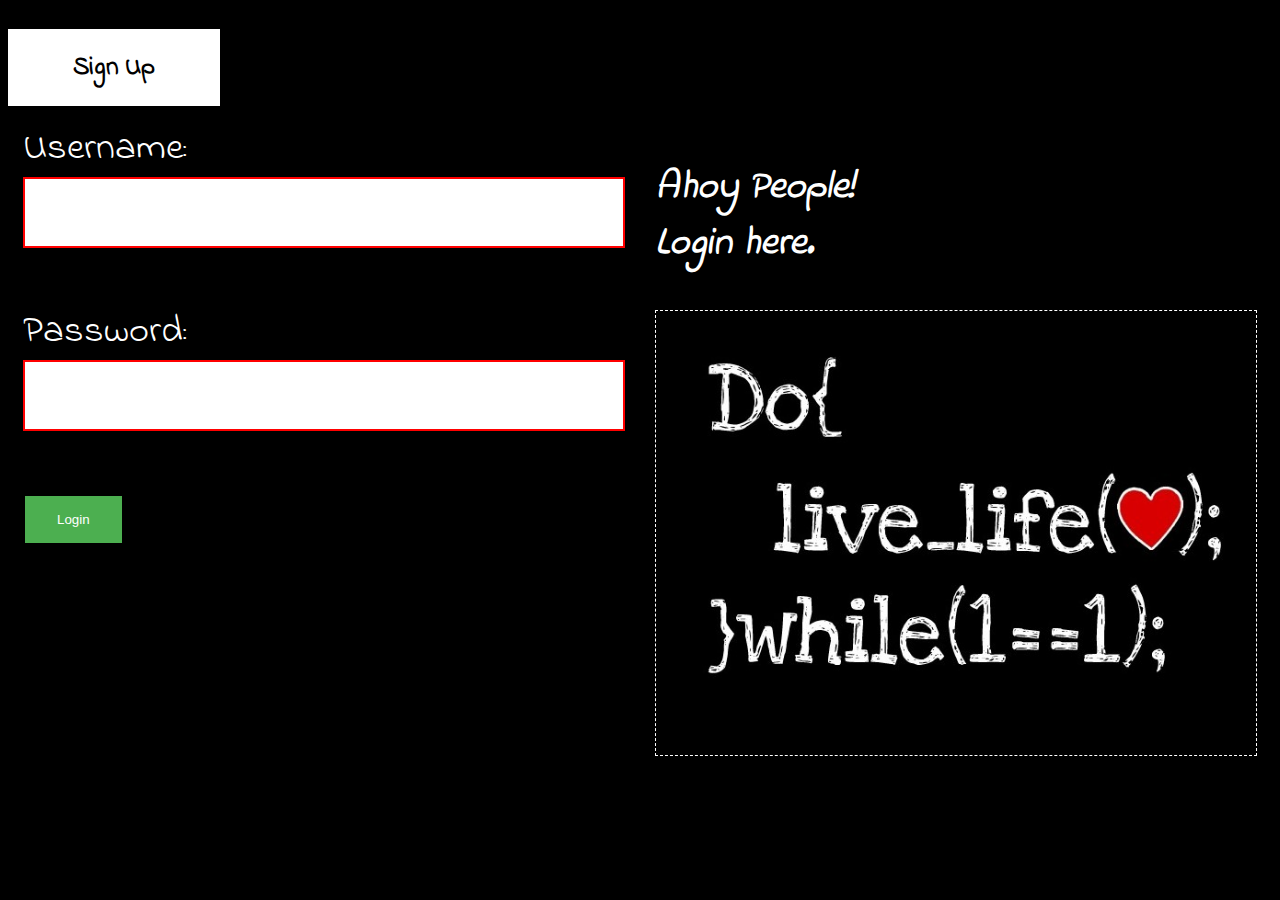
<file: Index.html>
<!DOCTYPE html>
<html>

<head>
<title>Login</title>

<meta name="viewport" content="width=device-width, initial-scale=1.0">
<link href="https://fonts.googleapis.com/css?family=Indie+Flower" rel="stylesheet">

<style type="text/css">

* {
    box-sizing: border-box;
}
.header { overflow: hidden;
           box-sizing: border-box;
           
		   }
.header a {float: left;
              display: block;
              background-color:white;
              color: black;
              text-align: center;
              padding: 20px 65px;
              text-decoration: none;
			  box-sizing: border-box;
}

.header a:hover{text-decoration: none;   
                   background-color: green;
				   box-sizing: border-box;
				   }	
		  

.row::after {
    content: "";
    clear: both;
    display: table;
}
[class*="col-"] {
    float: left;
    padding: 15px;
    
}

.col-1 {width: 8.33%;}
.col-2 {width: 16.66%;}
.col-3 {width: 25%;}
.col-4 {width: 33.33%;}
.col-5 {width: 41.66%;}
.col-6 {width: 50%;}
.col-7 {width: 58.33%;}
.col-8 {width: 66.66%;}
.col-9 {width: 75%;}
.col-10 {width: 83.33%;}
.col-11 {width: 91.66%;}
.col-12 {width: 100%;
         }	  
img {
    box-sizing: border-box;
	border:1px dashed white;}
body{font-family: 'Indie Flower', cursive;
     color:white;
	 
		  background-color:black;
		  }
input[type=text],input[type=password]  {width:100%;
                  padding:26px 20px;
				  box-sizing:border-box;
				  border:2px solid red;}
input[type=submit] {background-color: #4CAF50;
    border: none;
    color: white;
    padding: 16px 32px;
    text-decoration: none;
    margin: 4px 2px;
    cursor: pointer;}
				  
</style>



</head>
<body>

<div class="header">
  <h2 style="font-size:2vw"><a href="KTJ1_page2.html">Sign Up</a></h2>
</div>

<div class="row">
<div class="col-6">
<form style="font-size:3vw">
  <label for="username">Username:</label>
  <input type="text" name="username" maxlength="15" />
<br />
<br />
  <label for="pword">Password:</label>
  <input type="password" name="pword" maxlength="10" minlength="5" />
<br/>
<br/>
  <input type="submit" value="Login">

</form>
</div>

<div class="col-6">
  <p style="font-size:3vw"><strong><i>Ahoy People!<br/>Login here.</i></strong></p>
  <img src="BG6.jpg" style="width:100%">
</div>	 
</div>
 
</body>
</html>
</file>
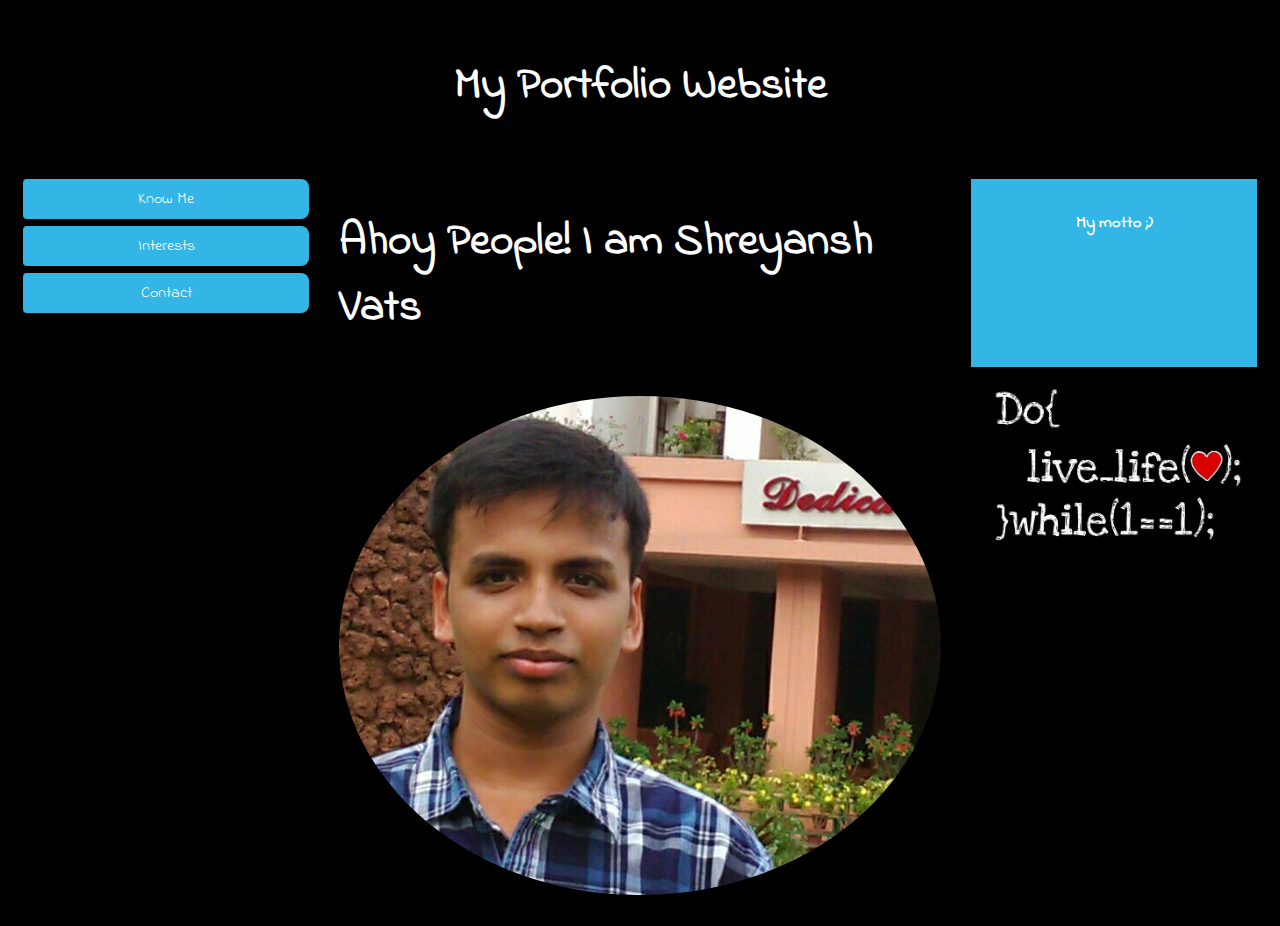
<file: index.html>
<!DOCTYPE html>
<html>
<head><title>Shreyansh Vats-Home</title>
<meta charset="utf-8">
<meta name="viewport" content="width=device-width, initial-scale=1.0">
<link href="https://fonts.googleapis.com/css?family=Indie+Flower" rel="stylesheet">

<style>
* {
    box-sizing: border-box;
}
.row::after {
    content: "";
    clear: both;
    display: table;
}
[class*="col-"] {
    float: left;
    padding: 15px;
}
html {
    font-family: 'Indie Flower', cursive;
}
body{ background-color: black;}
@keyframes example {
    from {background-color: black;}
    to {background-color: grey;}
}

.header {
    background-color: black;
    animation-name: example;
    animation-duration: 4s;
	animation-iteration-count: infinite;
    color: #ffffff;
    padding: 15px;
	text-align: center;
	border-radius: 8px; 
}
.menu ul {
    list-style-type: none;
    margin: 0;
    padding: 0;
	text-align:center;
}
.menu li {
    padding: 8px;
    margin-bottom: 7px;
    background-color: #33b5e5;
    color: #ffffff;
    box-shadow: 0 1px 3px rgba(0,0,0,0.12), 0 1px 2px rgba(0,0,0,0.24);
	border-radius: 4px 8px 8px 4px;
}
.menu li:hover {
    background-color: #0099cc;
}
#link{text-decoration: none;
      color:white;}
.col-6 img {transition: width 2s;}
.col-6 img:hover{opacity:0.7;}
.aside {
    background-image: url(BG6.jpg);
	background-position: bottom;
	background-color: #33b5e5;
	background-size: contain;
    background-repeat: no-repeat;
	height:400px;
    padding: 15px;
    color: #ffffff;
    text-align: center;
    font-size: 14px;
    box-shadow: 0 1px 3px rgba(0,0,0,0.12), 0 1px 2px rgba(0,0,0,0.24);
}

/* For mobile phones: */
[class*="col-"] {
    width: 100%;
}
@media only screen and (min-width: 768px) {
    /* For desktop: */
    .col-1 {width: 8.33%;}
    .col-2 {width: 16.66%;}
    .col-3 {width: 25%;}
    .col-4 {width: 33.33%;}
    .col-5 {width: 41.66%;}
    .col-6 {width: 50%;}
    .col-7 {width: 58.33%;}
    .col-8 {width: 66.66%;}
    .col-9 {width: 75%;}
    .col-10 {width: 83.33%;}
    .col-11 {width: 91.66%;}
    .col-12 {width: 100%;}
}
h1{font-size:45px;}
</style>
</head>
<body>

<div class="header">
  <h1>My Portfolio Website</h1>
</div>

<div class="row">

<div class="col-3 menu">
  <ul>
    <li><a href="Page2.html" id="link">Know Me</a></li>
    <li><a href="Page3.html" id="link">Interests</a></li>
    <li><a href="Page4.html" id="link">Contact</a></li>
  </ul>
</div>

<div class="col-6">
  <h1 style="color:white;">Ahoy People! I am Shreyansh Vats</h1>
  <br>
  <img src="Profile.jpg" style="max-width: 100%;
    height: auto;border-radius:50%; ">
  </div>

<div class="col-3 right">
  <div class="aside">
  <h3>My motto ;)</h3>
  </div>
</div>

</div>



</body>
</html>
</file>
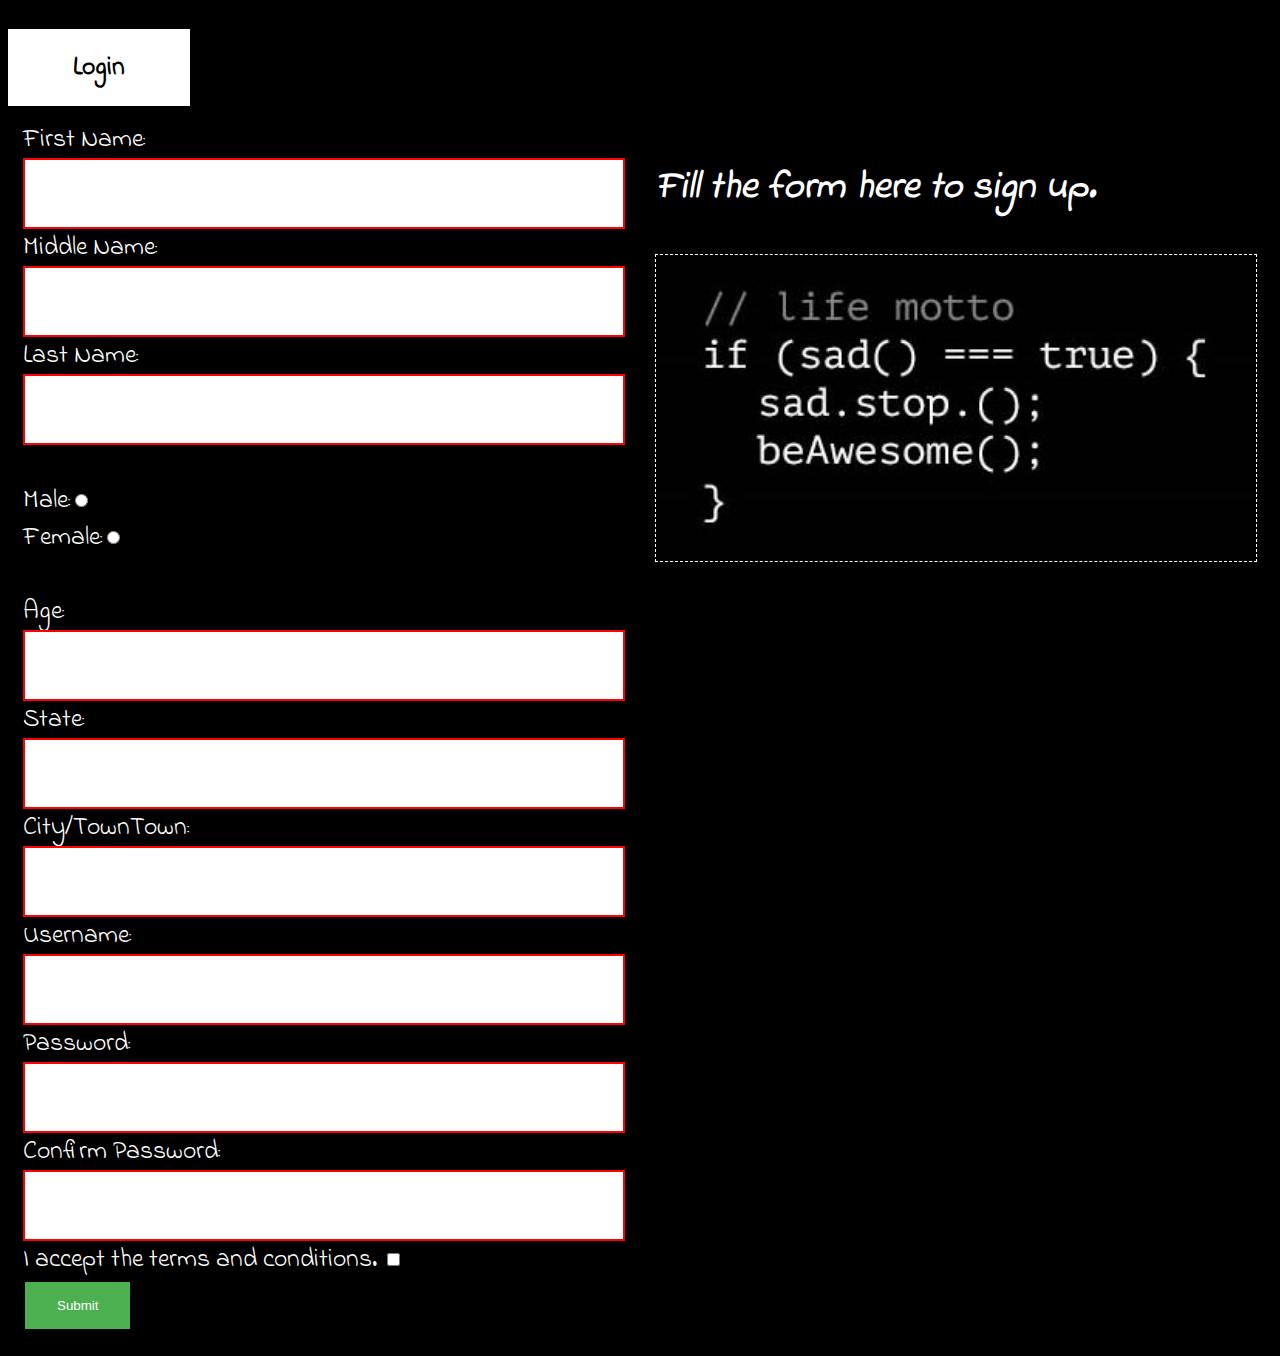
<file: KTJ1_page2.html>
<!DOCTYPE html>
<html>

<head>
<title>Sign Up</title>

<meta name="viewport" content="width=device-width, initial-scale=1.0">
<link href="https://fonts.googleapis.com/css?family=Indie+Flower" rel="stylesheet">

<style type="text/css">

* {
    box-sizing: border-box;
}
.header { overflow: hidden;
           box-sizing: border-box;
           
		   }
.header a {float: left;
              display: block;
              background-color:white;
              color: black;
              text-align: center;
              padding: 20px 65px;
              text-decoration: none;
			  box-sizing: border-box;
}

.header a:hover{text-decoration: none;   
                   background-color: green;
				   box-sizing: border-box;
				   }	
		  

.row::after {
    content: "";
    clear: both;
    display: table;
}
[class*="col-"] {
    float: left;
    padding: 15px;
    
}

.col-1 {width: 8.33%;}
.col-2 {width: 16.66%;}
.col-3 {width: 25%;}
.col-4 {width: 33.33%;}
.col-5 {width: 41.66%;}
.col-6 {width: 50%;}
.col-7 {width: 58.33%;}
.col-8 {width: 66.66%;}
.col-9 {width: 75%;}
.col-10 {width: 83.33%;}
.col-11 {width: 91.66%;}
.col-12 {width: 100%;
         }	  
img {
    box-sizing: border-box;
	border:1px dashed white;}
body{font-family: 'Indie Flower', cursive;
     color:white;
	 
		  background-color:black;
		  }
input[type=text],input[type=password]  {width:100%;
                  padding:26px 20px;
				  box-sizing:border-box;
				  border:2px solid red;}
input[type=submit] {background-color: #4CAF50;
    border: none;
    color: white;
    padding: 16px 32px;
    text-decoration: none;
    margin: 4px 2px;
    cursor: pointer;}		  

</style>



</head>
<body>

<div class="header">
  <h2 style="font-size:2vw"><a href="Index.html">Login</a></h2>
</div>

<div class="row">
<div class="col-6">
<form style="font-size:2vw">
<label for="First Name">First Name:</label>
<input type="text" name="First Name" />
<br/>

<label for="Middle Name">Middle Name:</label>
<input type="text" name="Middle Name" />
<br/>

<label for="Last Name">Last Name:</label>
<input type="text" name="Last Name" />
<br/>
<br/>

Male:<input type="radio" name="Gender" value="male" />
<br/>
Female:<input type="radio" name="Gender" value="female" />
<br/>
<br/>

<label for="Age">Age:</label>
<input type="text" name="Age" />
<br/>

<label for="State">State:</label>
<input type="text" name="State" />
<br/>

<label for="City/Town">City/TownTown:</label>
<input type="text" name="City/Town" />
<br/>

<label for="Username">Username:</label>
<input type="text" name="username" />
<br/>

<label for="pword">Password:</label>
<input type="password" name="pword" />
<br/>

<label for="pword">Confirm Password:</label>
<input type="password" name="pword" />
<br/>


<label for="Terms">I accept the terms and conditions.</label>
<input type="checkbox" name="Terms" value="terms" />
<br/>

<input type="submit" value="Submit">
</form>
</div>

<div class="col-6">
  <p style="font-size:3vw"><strong><i>Fill the form here to sign up.</i></strong></p>
  <img src="joke-life-motto.jpg" style="width:100%">
</div>	 
</div>
 
</body>
</html>
</file>
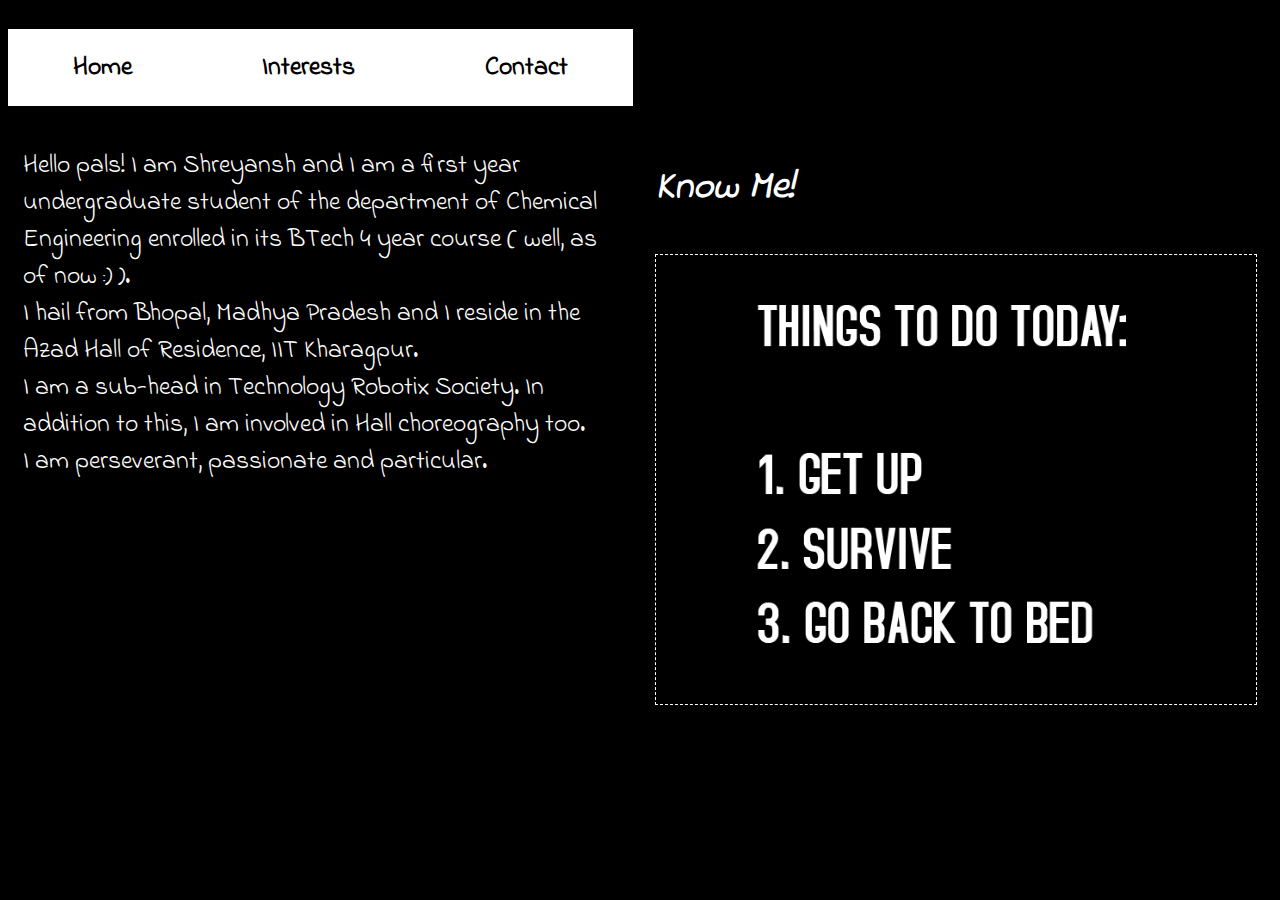
<file: Page2.html>
<!DOCTYPE html>
<html>

<head>
<title>Shreyansh Vats-Know Me!</title>
<meta charset="utf-8">
<meta name="viewport" content="width=device-width, initial-scale=1.0">
<link href="https://fonts.googleapis.com/css?family=Indie+Flower" rel="stylesheet">

<style type="text/css">
* {
    box-sizing: border-box;
}
.header { overflow: hidden;
           box-sizing: border-box;
           
		   }
.header a {float: left;
              display: block;
              background-color:white;
              color: black;
              text-align: center;
              padding: 20px 65px;
              text-decoration: none;
			  box-sizing: border-box;
}

.header a:hover{text-decoration: none;   
                   background-color: green;
				   box-sizing: border-box;
				   }	
		  

.row::after {
    content: "";
    clear: both;
    display: table;
}
[class*="col-"] {
    float: left;
    padding: 15px;
    
}
.col-1 {width: 8.33%;}
.col-2 {width: 16.66%;}
.col-3 {width: 25%;}
.col-4 {width: 33.33%;}
.col-5 {width: 41.66%;}
.col-6 {width: 50%;}
.col-7 {width: 58.33%;}
.col-8 {width: 66.66%;}
.col-9 {width: 75%;}
.col-10 {width: 83.33%;}
.col-11 {width: 91.66%;}
.col-12 {width: 100%;
         }	  
img {
    box-sizing: border-box;
	border:1px dashed white;}
body{font-family: 'Indie Flower', cursive;
     color:white;
	 background-color:black;
		  }

</style>



</head>
<body>

<div class="header">
  <h2 style="font-size:2vw"><a href="index.html">Home</a></h2>
  <h2 style="font-size:2vw"><a href="Page3.html">Interests</a></h2>
  <h2 style="font-size:2vw"><a href="Page4.html">Contact</a></h2>
</div>

<div class="row">
<div class="col-6">
<p style="font-size:2vw">Hello pals! I am Shreyansh and I am a first year undergraduate 
student of the department of 
Chemical Engineering enrolled in its BTech 4 year course ( well, as of now :) ).<br/>
I hail from Bhopal, Madhya Pradesh and I reside in the Azad Hall
of Residence, IIT Kharagpur.<br/>
I am a sub-head in Technology Robotix Society. In addition to this, I 
am involved in Hall choreography too.<br/>
I am perseverant, passionate and particular.

</div>

<div class="col-6">
  <p style="font-size:3vw"><strong><i>Know Me!</i></strong></font></p>
  <img src="BG7.jpg" style="max-width:100%;height:auto;">
</div>	 
</div>
 
</body>
</html>
</file>
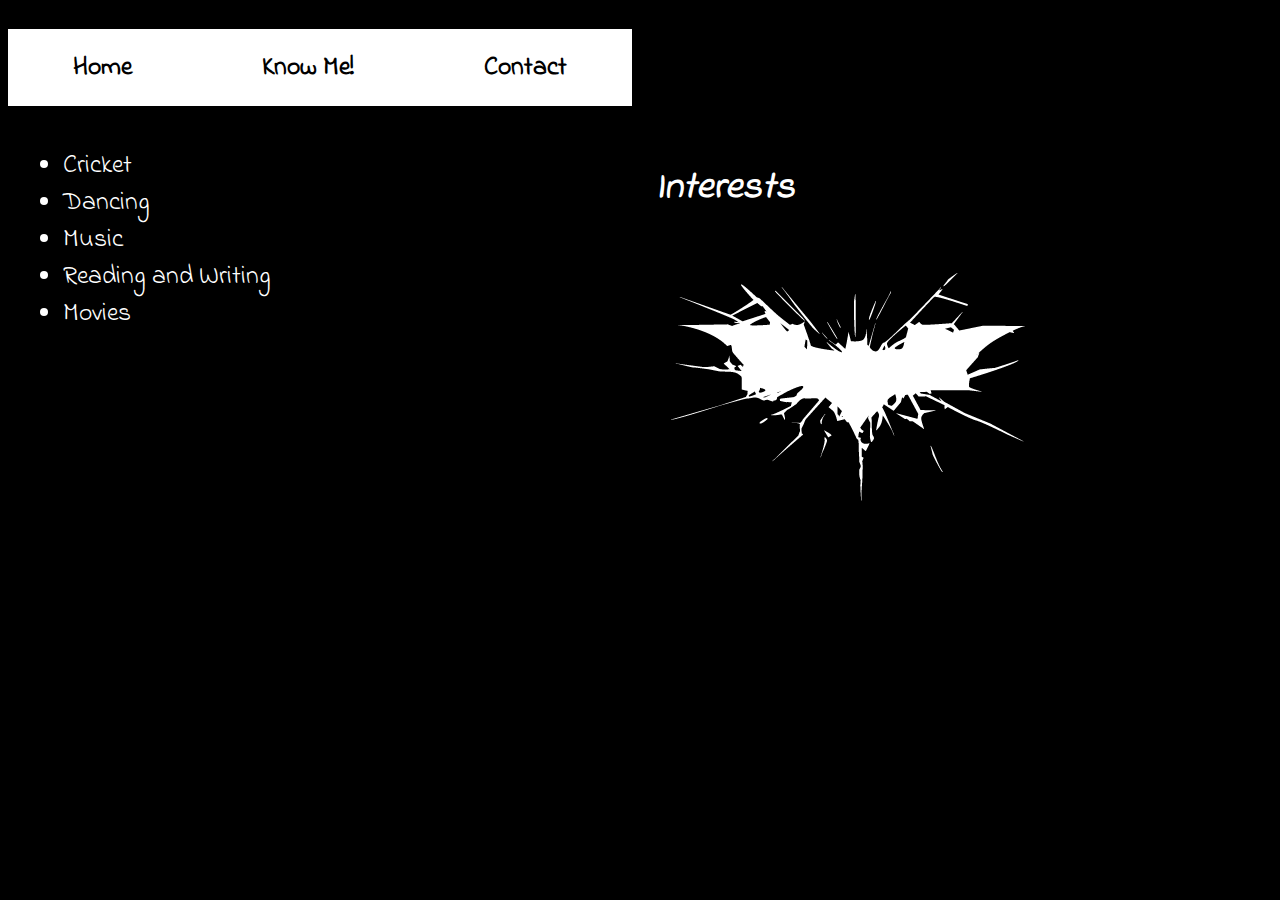
<file: Page3.html>
<!DOCTYPE html>
<html>

<head>
<title>Shreyansh Vats-Interests</title>
<meta charset="utf-8">
<meta name="viewport" content="width=device-width, initial-scale=1.0">
<link href="https://fonts.googleapis.com/css?family=Indie+Flower" rel="stylesheet">

<style type="text/css">
* {
    box-sizing: border-box;
}
.header { overflow: hidden;
           box-sizing: border-box;
           
		   }
.header a {float: left;
              display: block;
              background-color:white;
              color: black;
              text-align: center;
              padding: 20px 65px;
              text-decoration: none;
			  box-sizing: border-box;
}

.header a:hover{text-decoration: none;   
                   background-color: green;
				   box-sizing: border-box;
				   }	
		  

.row::after {
    content: "";
    clear: both;
    display: table;
}
[class*="col-"] {
    float: left;
    padding: 15px;
    
}
.col-1 {width: 8.33%;}
.col-2 {width: 16.66%;}
.col-3 {width: 25%;}
.col-4 {width: 33.33%;}
.col-5 {width: 41.66%;}
.col-6 {width: 50%;}
.col-7 {width: 58.33%;}
.col-8 {width: 66.66%;}
.col-9 {width: 75%;}
.col-10 {width: 83.33%;}
.col-11 {width: 91.66%;}
.col-12 {width: 100%;
         }	  
img {
    box-sizing: border-box;
	}
body{font-family: 'Indie Flower', cursive;
     color:white;
	 background-color:black;
		  }

</style>



</head>
<body>

<div class="header">
  <h2 style="font-size:2vw"><a href="index.html">Home</a></h2>
  <h2 style="font-size:2vw"><a href="Page2.html">Know Me!</a></h2>
  <h2 style="font-size:2vw"><a href="Page4.html">Contact</a></h2>
</div>

<div class="row">
<div class="col-6">

<ul style="font-size:2vw">
<li>Cricket</li>
<li>Dancing</li>
<li>Music</li>
<li>Reading and Writing</li>
<li>Movies</li>
</ul>

</div>

<div class="col-6">
  <p style="font-size:3vw"><strong><i>Interests</i></strong></font></p>
  <img src="dark-knight-rises-logo.png" style="max-width:100%;height:auto;">
</div>	 
</div>
 
</body>
</html>
</file>
